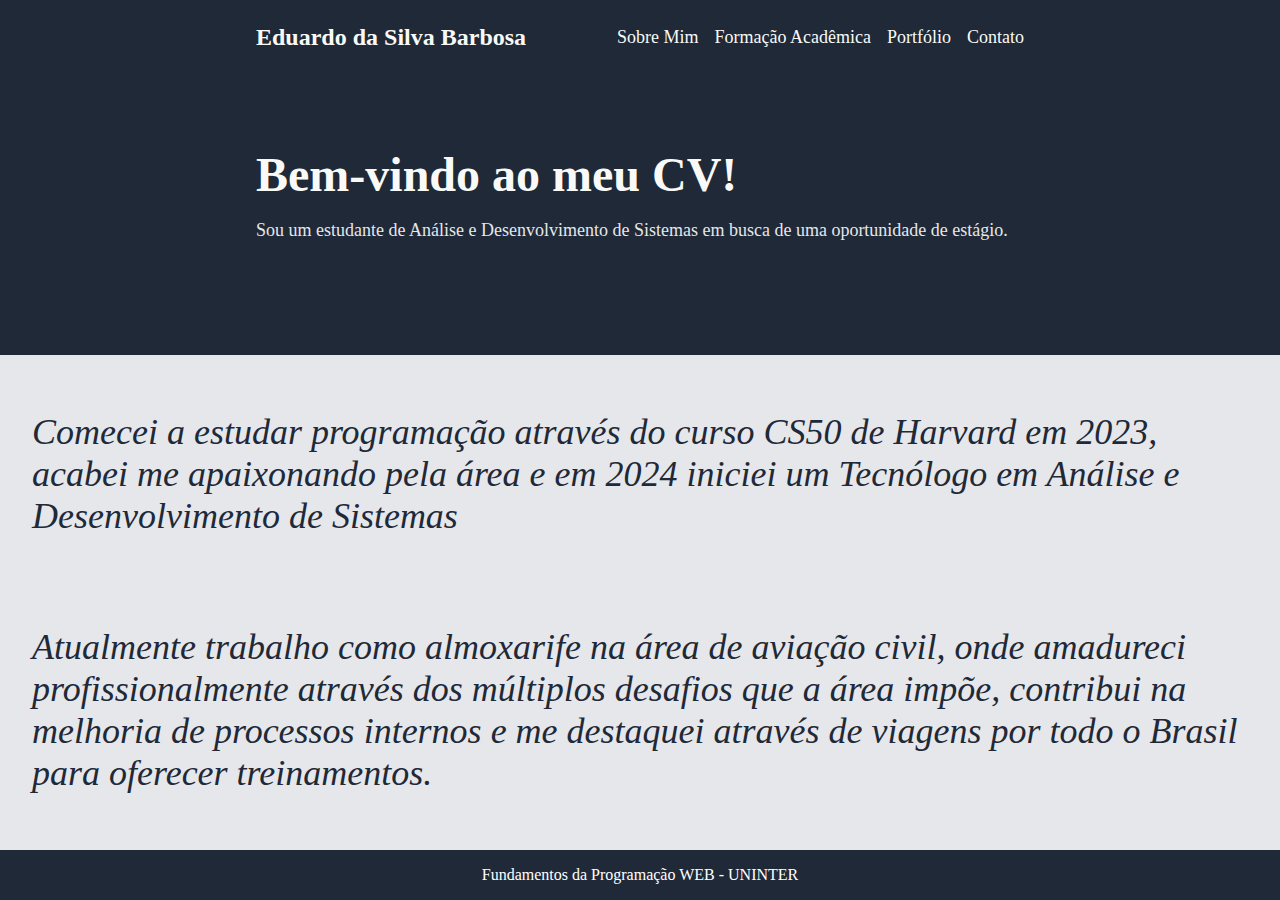
<file: index.html>
<!DOCTYPE html>
<html lang="pt-br">
<head>
    <meta charset="UTF-8">
    <meta name="viewport" content="width=device-width, initial-scale=1.0">
    <title>Eduardo, Desenvolvedor FullStack</title>
    <link rel="stylesheet" href="styles.css">
</head>
<body>
    <div class="header">
        <div class="header-section">
            <div class="header-logo">Eduardo da Silva Barbosa</div>
            <ul class="header-links">
                <li><a href="index.html">Sobre Mim</a></li>
                <li><a href="formacao.html">Formação Acadêmica</a></li>
                <li><a href="portfolio.html">Portfólio</a></li>
                <li><a href="contato.html">Contato</a></li>
            </ul>
        </div>

        <div class="hero-container">
            <div class="hero-left">
                <div class="hero-title">Bem-vindo ao meu CV!</div>
                <p class="hero-undertext">Sou um estudante de Análise e Desenvolvimento de Sistemas em busca de uma oportunidade de estágio.</p>
            </div>
        </div>
    </div>

    <div class="about-container">
        <p class="about-text">Comecei a estudar programação através do curso CS50 de Harvard em 2023, acabei me apaixonando pela área e em 2024 iniciei um Tecnólogo em Análise e Desenvolvimento de Sistemas</p>
        <p class="about-text">Atualmente trabalho como almoxarife na área de aviação civil, onde amadureci profissionalmente através dos múltiplos desafios que a área impõe, contribui na melhoria de processos internos e me destaquei através de viagens por todo o Brasil para oferecer treinamentos.</p>
    </div>

    <div class="footer">
        <p>Fundamentos da Programação WEB - UNINTER</p>
    </div>
</body>
</html>
</file>
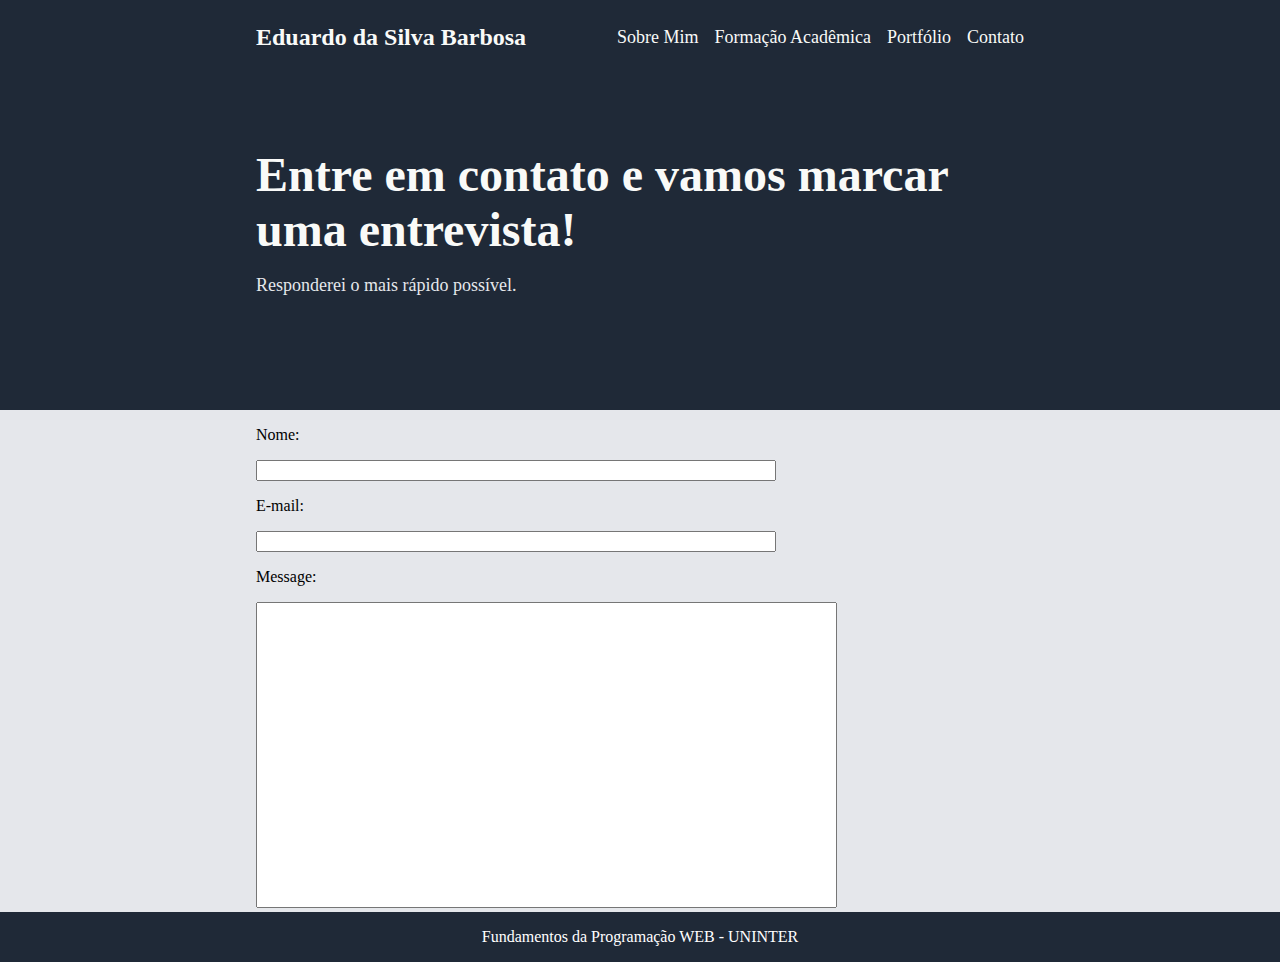
<file: contato.html>
<!DOCTYPE html>
<html lang="pt-br">
<head>
    <meta charset="UTF-8">
    <meta name="viewport" content="width=device-width, initial-scale=1.0">
    <title>Landing Page</title>
    <link rel="stylesheet" href="styles.css">
</head>
<body>
  <div class="header">
    <div class="header-section">
        <div class="header-logo">Eduardo da Silva Barbosa</div>
        <ul class="header-links">
          <li><a href="index.html">Sobre Mim</a></li>
          <li><a href="formacao.html">Formação Acadêmica</a></li>
          <li><a href="portfolio.html">Portfólio</a></li>
          <li><a href="contato.html">Contato</a></li>
        </ul>
    </div>

  <div class="hero-container">
      <div class="hero-left">
          <div class="hero-title">Entre em contato e vamos marcar uma entrevista!</div>
          <p class="hero-undertext">Responderei o mais rápido possível.</p>
      </div>
    </div>
  </div>

  <div class="contact-form">
    <div class="form">
      <p>Nome:</p>
      <input type="text" name="" id="">
    </div>
    <div class="form">
      <p>E-mail:</p>
      <input type="email" name="" id="">
    </div>
    <div class="form">
      <p>Message:</p>
      <textarea name="" id="" rows="20" cols="70"></textarea>
    </div>
  </div>

  <div class="footer">
        <p>Fundamentos da Programação WEB - UNINTER</p>
  </div>
</body>
</html>
</file>
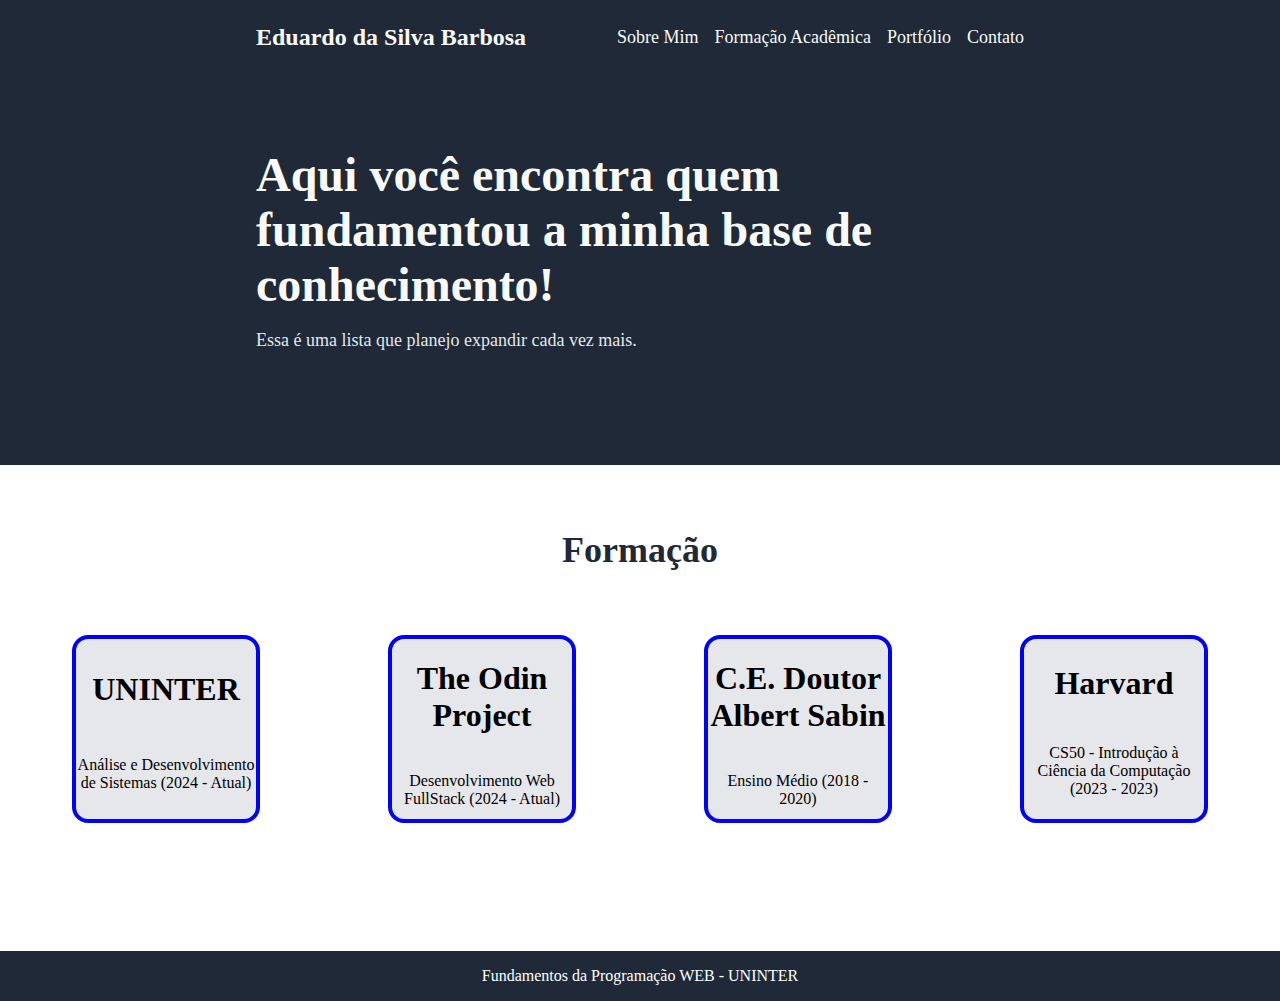
<file: formacao.html>
<!DOCTYPE html>
<html lang="pt-br">
<head>
    <meta charset="UTF-8">
    <meta name="viewport" content="width=device-width, initial-scale=1.0">
    <title>Formação Acadêmica</title>
    <link rel="stylesheet" href="styles.css">
</head>
<body>
    <div class="header">
        <div class="header-section">
            <div class="header-logo">Eduardo da Silva Barbosa</div>
            <ul class="header-links">
                <li><a href="index.html">Sobre Mim</a></li>
                <li><a href="formacao.html">Formação Acadêmica</a></li>
                <li><a href="portfolio.html">Portfólio</a></li>
                <li><a href="contato.html">Contato</a></li>
            </ul>
        </div>

        <div class="hero-container">
            <div class="hero-left">
                <div class="hero-title">Aqui você encontra quem fundamentou a minha base de conhecimento!</div>
                <p class="hero-undertext">Essa é uma lista que planejo expandir cada vez mais.</p>
            </div>
        </div>
    </div>

    <div class="info-container">
        <div class="info-title">Formação</div>
        <div class="cards-container">
            <div class="card">
                <h1>UNINTER</h1>
                <p>Análise e Desenvolvimento de Sistemas (2024 - Atual)</p>
            </div>
            <div class="card">
                <h1>The Odin Project</h1>
                <p>Desenvolvimento Web FullStack (2024 - Atual)</p>
            </div>
            <div class="card">
                <h1>C.E. Doutor Albert Sabin</h1>
                <p>Ensino Médio (2018 - 2020)</p>
            </div>
            <div class="card">
                <h1>Harvard</h1>
                <p>CS50 - Introdução à Ciência da Computação (2023 - 2023)</p>
            </div>
        </div>
    </div>

    <div class="footer">
        <p>Fundamentos da Programação WEB - UNINTER</p>
    </div>
</body>
</html>
</file>
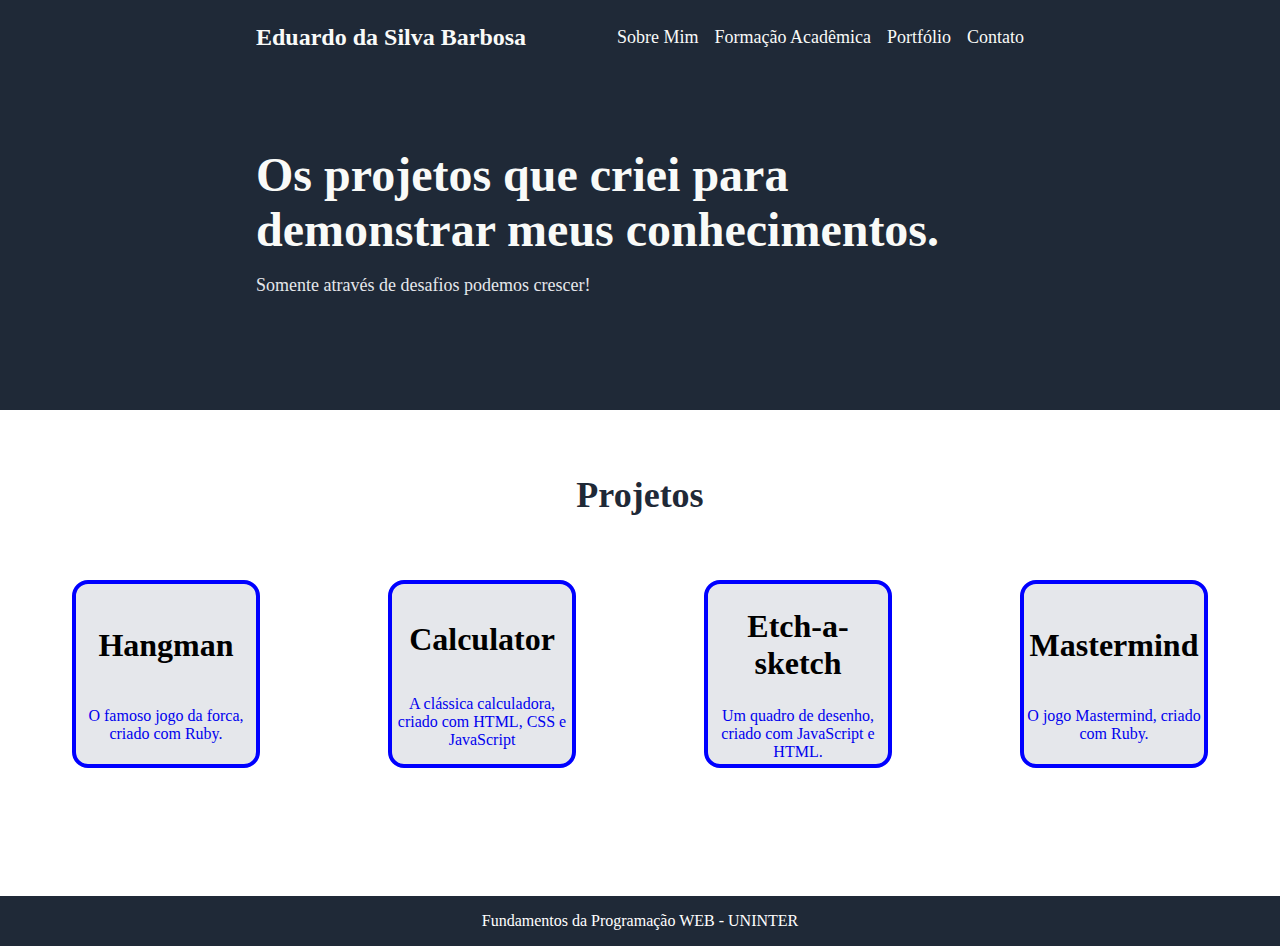
<file: portfolio.html>
<!DOCTYPE html>
<html lang="pt-br">
<head>
    <meta charset="UTF-8">
    <meta name="viewport" content="width=device-width, initial-scale=1.0">
    <title>Portfolio</title>
    <link rel="stylesheet" href="styles.css">
</head>
<body>
    <div class="header">
        <div class="header-section">
            <div class="header-logo">Eduardo da Silva Barbosa</div>
            <ul class="header-links">
                <li><a href="index.html">Sobre Mim</a></li>
                <li><a href="formacao.html">Formação Acadêmica</a></li>
                <li><a href="portfolio.html">Portfólio</a></li>
                <li><a href="contato.html">Contato</a></li>
            </ul>
        </div>

        <div class="hero-container">
            <div class="hero-left">
                <div class="hero-title">Os projetos que criei para demonstrar meus conhecimentos.</div>
                <p class="hero-undertext">Somente através de desafios podemos crescer!</p>
            </div>
        </div>
    </div>

    <div class="info-container">
        <div class="info-title">Projetos</div>
        <div class="cards-container">
            <div class="card">
                <h1>Hangman</h1>
                <a href="https://github.com/barbosa-eduardo/hangman">O famoso jogo da forca, criado com Ruby.</a>
            </div>
            <div class="card">
                <h1>Calculator</h1>
                <a href="https://github.com/barbosa-eduardo/calculator">A clássica calculadora, criado com  HTML, CSS e JavaScript</a>
            </div>
            <div class="card">
                <h1>Etch-a-sketch</h1>
                <a href="https://github.com/barbosa-eduardo/etch-a-sketch">Um quadro de desenho, criado com JavaScript e HTML.</a>
            </div>
            <div class="card">
                <h1>Mastermind</h1>
                <a href="https://github.com/barbosa-eduardo/mastermind">O jogo Mastermind, criado com Ruby.</a>
            </div>
        </div>
    </div>

    <div class="footer">
        <p>Fundamentos da Programação WEB - UNINTER</p>
    </div>
</body>
</html>
</file>
<file: styles.css>
body {
    display: flex;
    height: 100vh;
    flex-direction: column;
    justify-content: space-between;
    padding: 0;
    margin: 0;
}

a {
    text-decoration: none;
}

li > a {
    color: #f9faf8;
}

/* Formatação do cabeçalho */
.header {
    display: flex;
    flex-direction: column;
    background-color: #1f2937;
    color: white;
    padding: 24px 256px 48px;
    gap: 48px;
}

.header-links{
    list-style: none;
    margin: 0;
    padding: 0;
    display: flex;
    gap: 16px;
    font-size: 18px;
}

.header-logo {
    font-size: 24px;
    color: #f9faf8;
    font-weight: bold;
}

.header-section {
    display: flex;
    justify-content: space-between;
    align-items: center;
    padding: 0;
}

/* Formatação do banner abaixo do cabeçalho */

.hero-container {
    display: flex;
    gap: 96px;
    padding: 48px 0px;
}

.hero-left {
    display: flex;
    flex-direction: column;
    max-width: 824px;
}

.hero-title {
    font-weight: bolder;
    font-size: 48px;
    color: #f9faf8;
}

.hero-undertext {
    font-size: 18px;
    color: #e5e7eb;
}

.hero-image {
    flex: 1;
    background-color: gray;
    text-align: center;
}

.hero-button {
    background-color: #3882f6;
    border: none;
    color: #f9faf8;
    flex: 0;
    align-self: flex-start;
    font-size: 20px;
    padding: 8px 32px;
    border-radius: 16px;
}

/* Formatação do rodapé */

.footer {
    display: flex;
    justify-content: center;
    align-items: center;
    height: 81px;
    width: auto;
    background-color: #1f2937;
    color: white;
}

/* cards de informação usados nas páginas de formação acadêmica e portfólio */

.info-title {
    text-align: center;
    font-size: 36px;
    font-weight: bolder;
    color: #1f2937;
    margin: 64px;
}

.cards-container {
    display: flex;
    justify-content: center;
    gap: 128px;
    align-items: center;
    margin: 64px 0px 128px;
}

.card {
    width: 180px;
    height: 180px;
    border-radius: 16px;
    border: 4px solid blue;
    background-color: #e5e7eb;
    display: flex;
    flex-direction: column;
    justify-content: space-evenly;
    align-items: center;
    text-align: center;
}

/* texto da página sobre mim */

.about-container {
    background-color: #e5e7eb;
    width: 100%;
    height: 100%;
    display: flex;
    flex-direction: column;
    justify-content: space-evenly;
    align-items: center;
}

.about-text {
    font-style: italic;
    font-size: 36px;
    color: #1f2937;
    font-weight: 100;
    margin: 0;
    padding: 32px;
}

/* formulário de contato */

.contact-form {
    background-color: #e5e7eb;
    width: 100%;
    height: 100%;
    display: flex;
    flex-direction: column;
    justify-content: space-evenly;
}

.form {
    gap: 32px;  
    padding: 0px 256px;
}

textarea {
    resize: none;
}

input {
    width: 512px;
}
</file>
